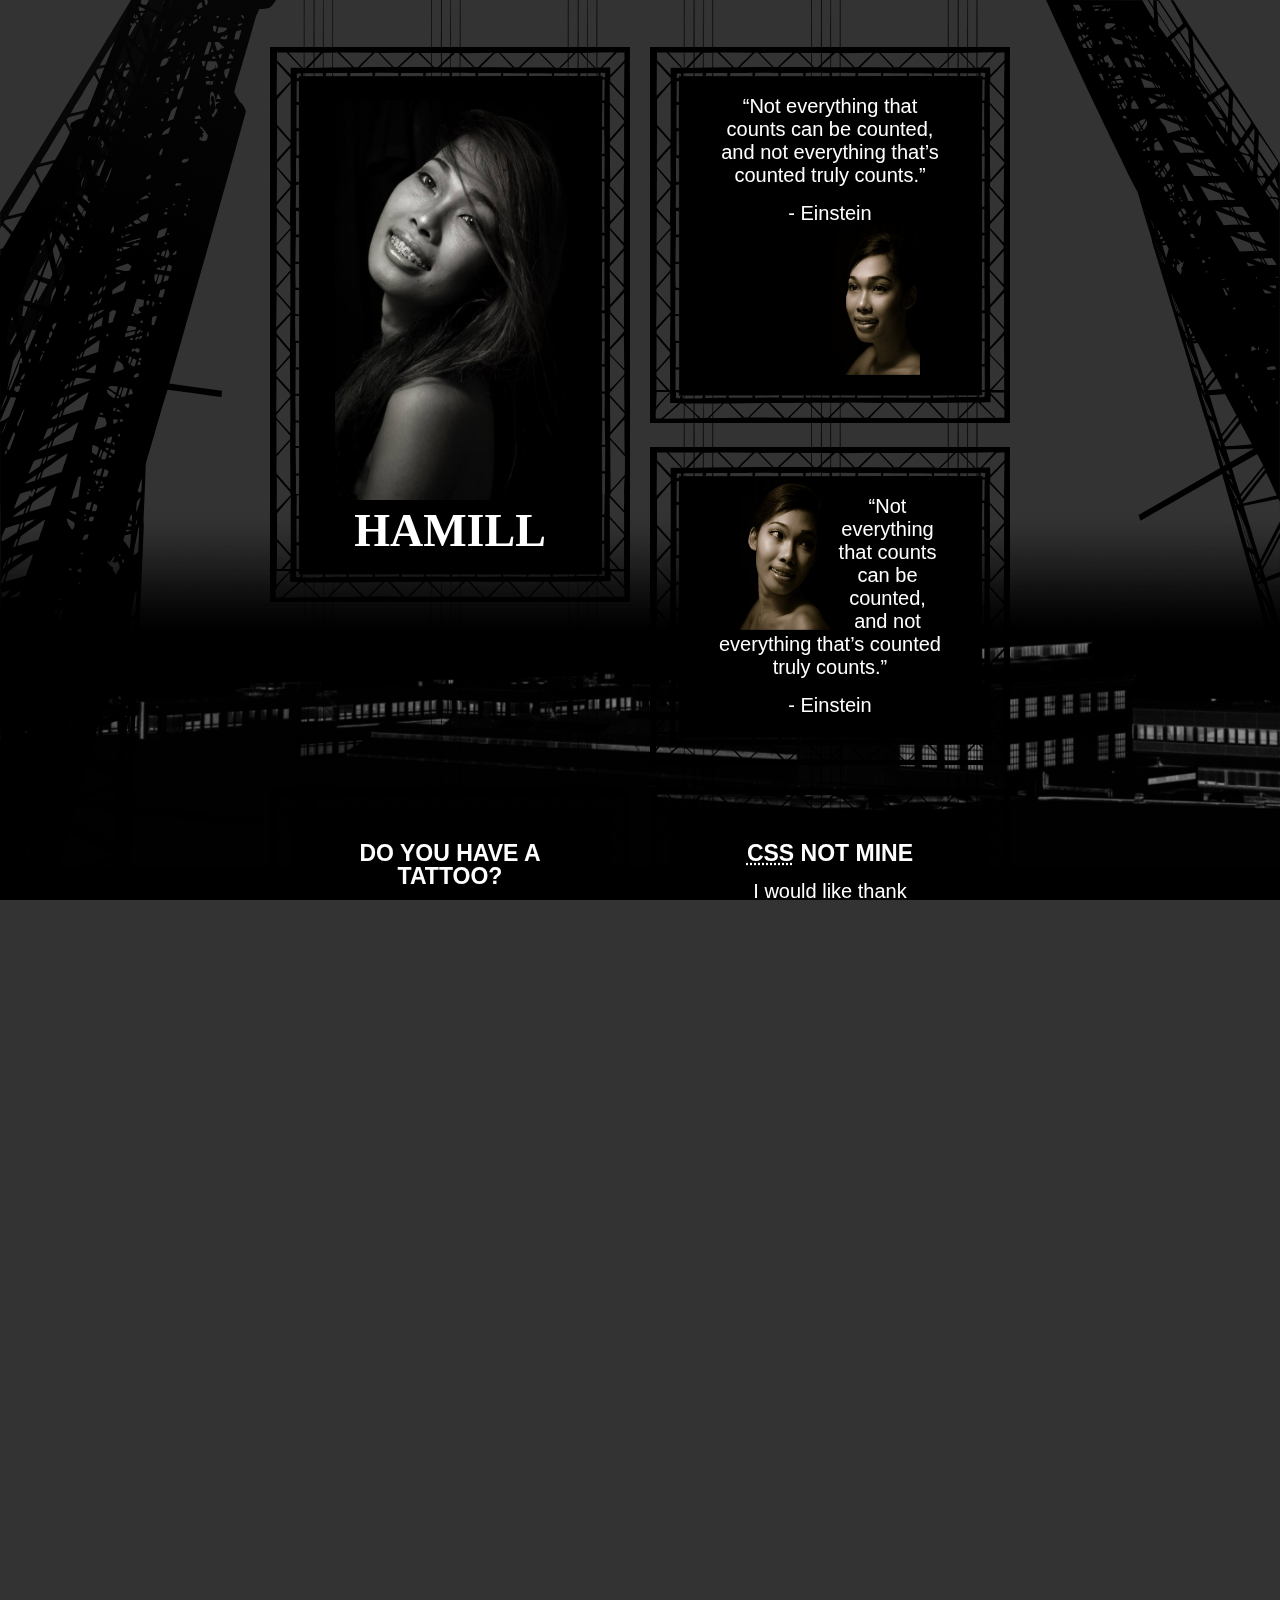
<file: static/index.html>
<!DOCTYPE html>
<html lang="en">
<head>
	<meta charset="utf-8">
	<title>My Personal Website</title>
	<link rel="stylesheet" media="screen" href="css/219/219.css">
</head>


<body id="css-zen-garden">

	<div class="page-wrapper">

		<section class="intro" id="zen-intro">

			<header role="banner">
				
				<h1><img src="images/myphotoBlk.jpg">Hamill</h1>	
			</header>	

			<div class="summary" id="zen-summary" role="article">			
				<p> “Not everything that counts can be counted, and not everything that’s counted truly counts.”</p>
				<p>- Einstein</p>
				<img src="images/mypic1.jpg">
			</div>

			<div class="preamble" id="zen-preamble" role="article">			
				<td> <img src="images/mypic2.jpg"> </td> <td><p> “Not everything that counts can be counted, and not everything that’s counted truly counts.” </p><p class="author">- Einstein</p></td>
			</div>			
		</section>


		<div class="main supporting" id="zen-supporting" role="main">

			<div class="explanation" id="zen-explanation" role="article">
				<h3>Do you have a tattoo?</h3>
				<p><strong>Yes!</strong>, I have a tattoo which was done by my brother last summer. It was on my left arm. A Chrysanthemum that is a symbolic flower in different cultures.</p>
				<p>I'm actually not a fan of tattoos but I just felt to have it done in my skin after I saw an interesting design that was made my brother on onw of this brochures.</p>
			</div>

			<div class="benefits" id="zen-benefits" role="article">
				<h3><abbr title="Cascading Style Sheets">CSS</abbr> not mine</h3>
				<p>I would like thank <a href="csszengarden.com">csszengarden.com</a> for having an amazing templates available to students who would like to explore and improve their skills in web design. Modification was done to match the content of my index or home page.</p>
			</div>

			<div class="requirements" id="zen-requirements" role="article">
				<h3>Kudos to the author!</h3>
				<p>The CSS was created by Dave Shea. It was beautifully done and very interactive.</p>
			</div>

			<div class="participation" id="zen-participation" role="article">
				<h3>Meet my Family!</h3>
				<p>Dabs, He also studied in Asia Pacific College and took up Bachelor of Arts in Multimedia Arts.</p>
				<p>Mcdo, He is a Licensed Criminologist and currently applying in the Philippine National Police.</p>
				<p>Mel Grace, She's an architecture student in Mapua Universiity. She is an artist and a musician. She knows how to play guitar and a choir member in Iglesia ni Cristo also known as mang-aawit</p>
			</div>
		</div>




		<aside class="sidebar" role="complementary">
			<div class="wrapper">
				<div class="design-selection" id="design-selection">
					<h3 class="select">About Me</h3>
					<nav role="navigation">
						<ul>
						<li>
							<a href="/221/" class="design-name">Would you like to know more about me?</a> 
							<a href="resume.html" class="designer-name">View my RESUME</a>
						</li>					
						<li>
							<a href="/220/" class="design-name">Check out what stuff I do</a>
							<a href="hobbies.html" class="designer-name">View my HOBBIES</a>
						</li>					
						<li>
							<a href="/219/" class="design-name">Groups that I belong to</a>
							<a href="organization.html" class="designer-name">View my ORGANIZATIONS</a>
						</li>					
						<li>
							<a href="/218/" class="design-name">Want to be a RAM</a>
							<a href="" class="designer-name">Visit APC Site</a>
						</li>					
						<li>
							<a href="/214/" class="design-name">Photos taken by</a>
							<a href="https://www.instagram.com/daaaaaaaabs/" class="designer-name">Ian Christopher Marinda</a>
						</li>					
					</ul>
					</nav>
				</div>
			</div>
		</aside>
	</div>



	<footer>
		<a href="https://www.facebook.com/HamillMarinda">
			<img src="icons/fb.png"></a>
		<a href="https://www.instagram.com/">
			<img src="icons/ig.png"></a>
		<a href="https://twitter.com/">
			<img src="icons/twitter.png"></a>
		<a href="https://www.linkedin.com/learning/">
			<img src="icons/in.png"></a>
	</footer>



</body>
</html>
</file>
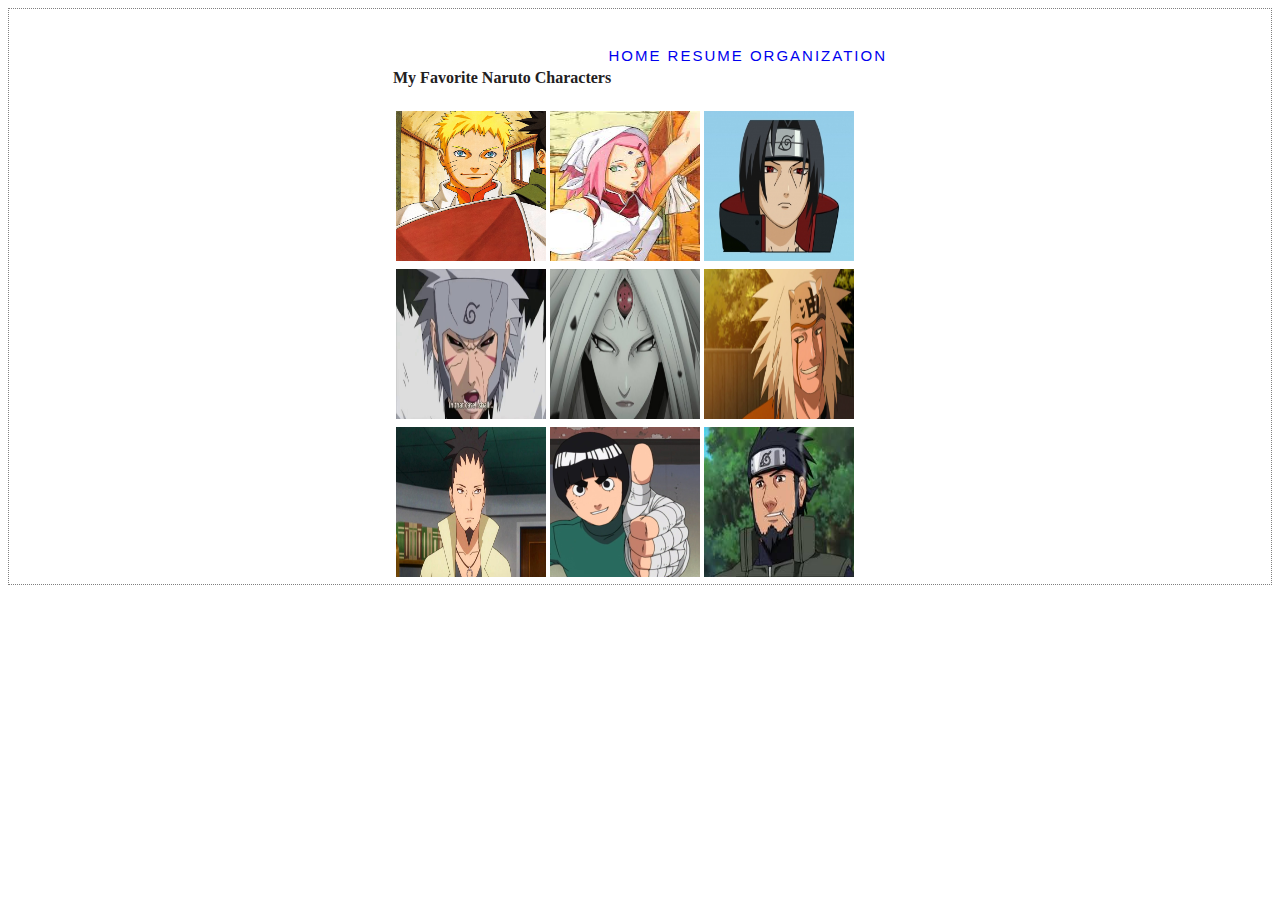
<file: static/hobbies.html>
<!DOCTYPE html>
<html>
<link href= "css/hobbies.css" rel="stylesheet">
<head>
	<title>Hobbies</title>
</head>

<body>

<div class="menu">
		
	<a href="index.html">  Home </a>
 	<a href="resume.html">  Resume </a> 
 	<a href="organization.html">Organization </a> 
	
</div>


<h4>My Favorite Naruto Characters</h4>
<table>
  <tr>
    <td><img src="images/naruto.jpg" style="width:150px;height:150px;">
	</a></td>
	<td><a href="hobbies.html">
				<img src="images/sakura.jpg" style="width:150px;height:150px;">
	</a></td>
	<td><a href="project.html">
				<img src="images/sasuke.jpg" style="width:150px;height:150px;">
	</a></td>    
  </tr>
  
    <tr>
    <td>
				<img src="images/hokage2.jpg" style="width:150px;height:150px;">
	</a></td>
	<td><a href="project.html">
				<img src="images/kaguya.jpg" style="width:150px;height:150px;">
	</a></td>
	<td><a href="project.html">
				<img src="images/jiraiya.jpg" style="width:150px;height:150px;">
	</a></td>    
  </tr>
  
  
    <tr>
    <td><a href="project.html">
				<img src="images/shikamaru.jpg" style="width:150px;height:150px;">
	</a></td>
	<td><a href="project.html">
				<img src="images/rocklee.jpg" style="width:150px;height:150px;">
	</a></td>
	<td><a href="project.html">
				<img src="images/koichi.jpg" style="width:150px;height:150px;">
	</a></td>    
  </tr>


</body>
</html>
</file>
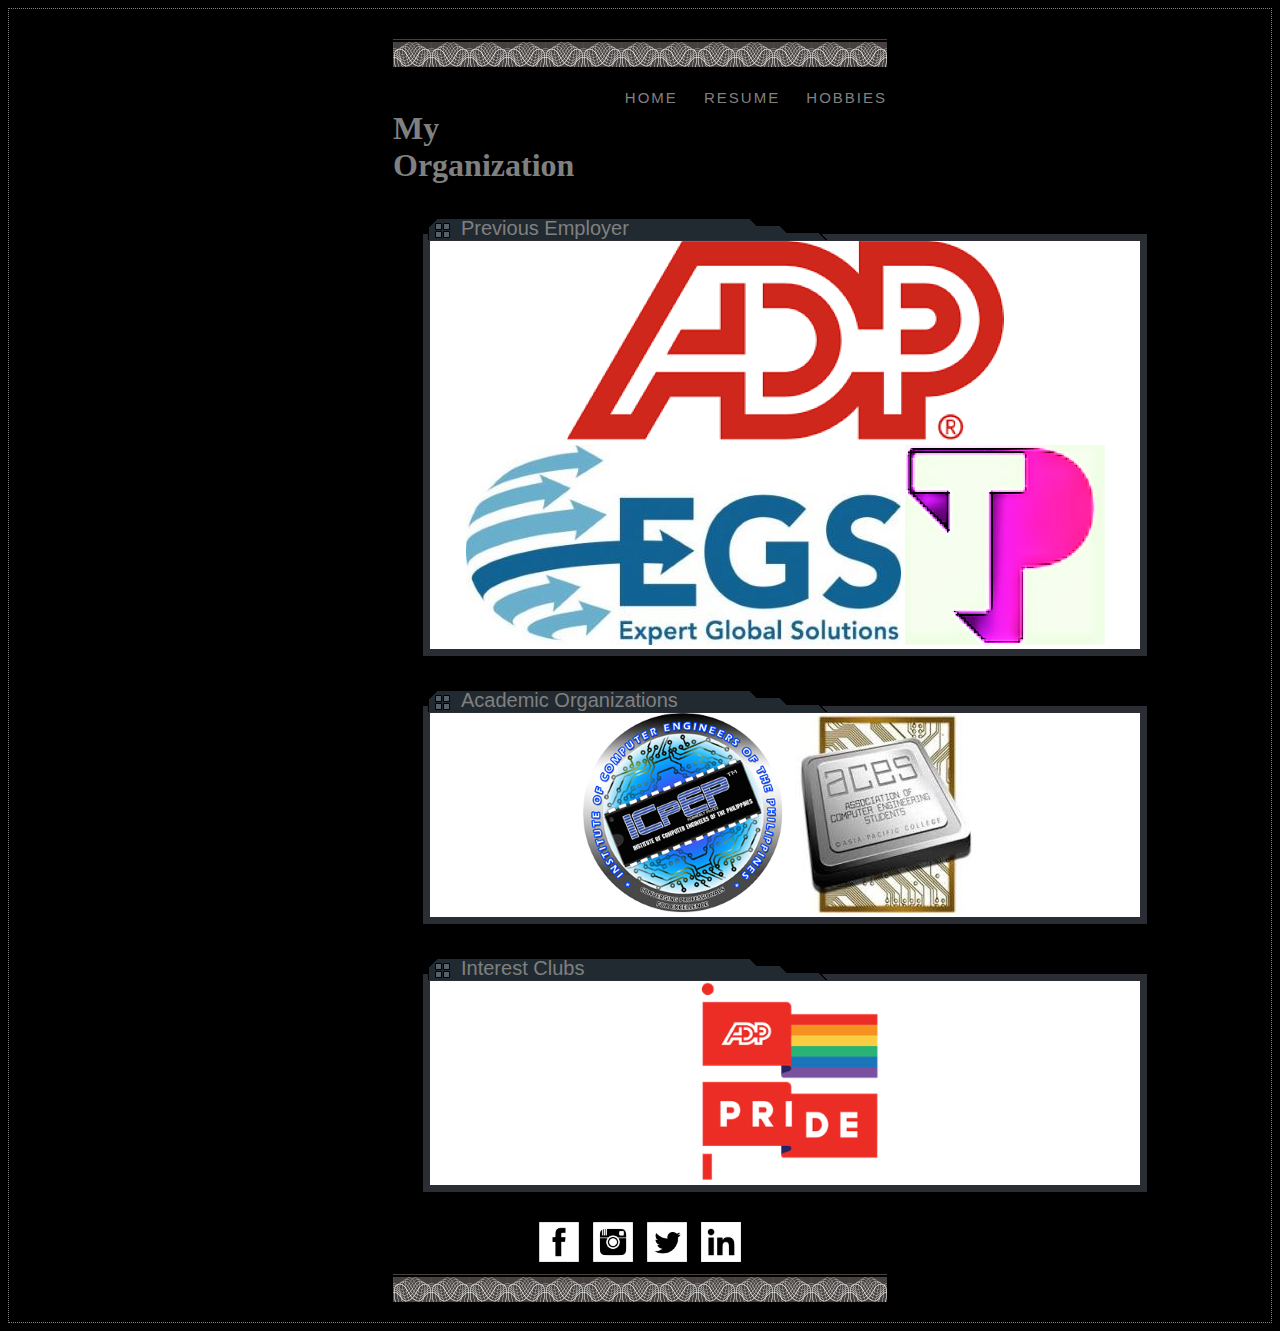
<file: static/organization.html>
<!DOCTYPE html>
<html>
	<link href= "css/organization2.css" rel="stylesheet">

	<head>
		<title>Organizations</title>
	</head>


	<div class="upperboarder" ></div>	 


	<body>


		<div class="menu">		
			<a href="index.html">  Home </a>
			<a href="resume.html">  Resume </a> 
		 	<a href="hobbies.html">  Hobbies </a> 	
		</div>


		<H1>My Organization</H1>


		<div class="content">

			<div class="preamble"><h3>Previous Employer</h3>
				<div class="prev_emp">				
					<img src="images/organization/adplogo.png">
					<img src="images/organization/egslogo.jpg">
					<img src="images/organization/tplogo.png">
				</div>	
			</div>
			<div class="preamble"><h3>Academic Organizations</h3>	
				<div class="acad_org">			
				
					<img src="images/organization/icpep.se.png">
					<img src="images/organization/aces.jpg">	
			</div></div>
			<div class="preamble"><h3>Interest Clubs</h3>			
				<div class="int_club">
					<img src="images/organization/adp pride.png">
				</div></div>	

		</div>


		<footer>
			<a href="https://www.facebook.com/HamillMarinda">
				<img src="icons/fb.png"></a>
			<a href="https://www.instagram.com/">
				<img src="icons/ig.png"></a>
			<a href="https://twitter.com/">
				<img src="icons/twitter.png"></a>
			<a href="https://www.linkedin.com/learning/">
				<img src="icons/in.png"></a>
		</footer>

	</body>
</html>
</file>
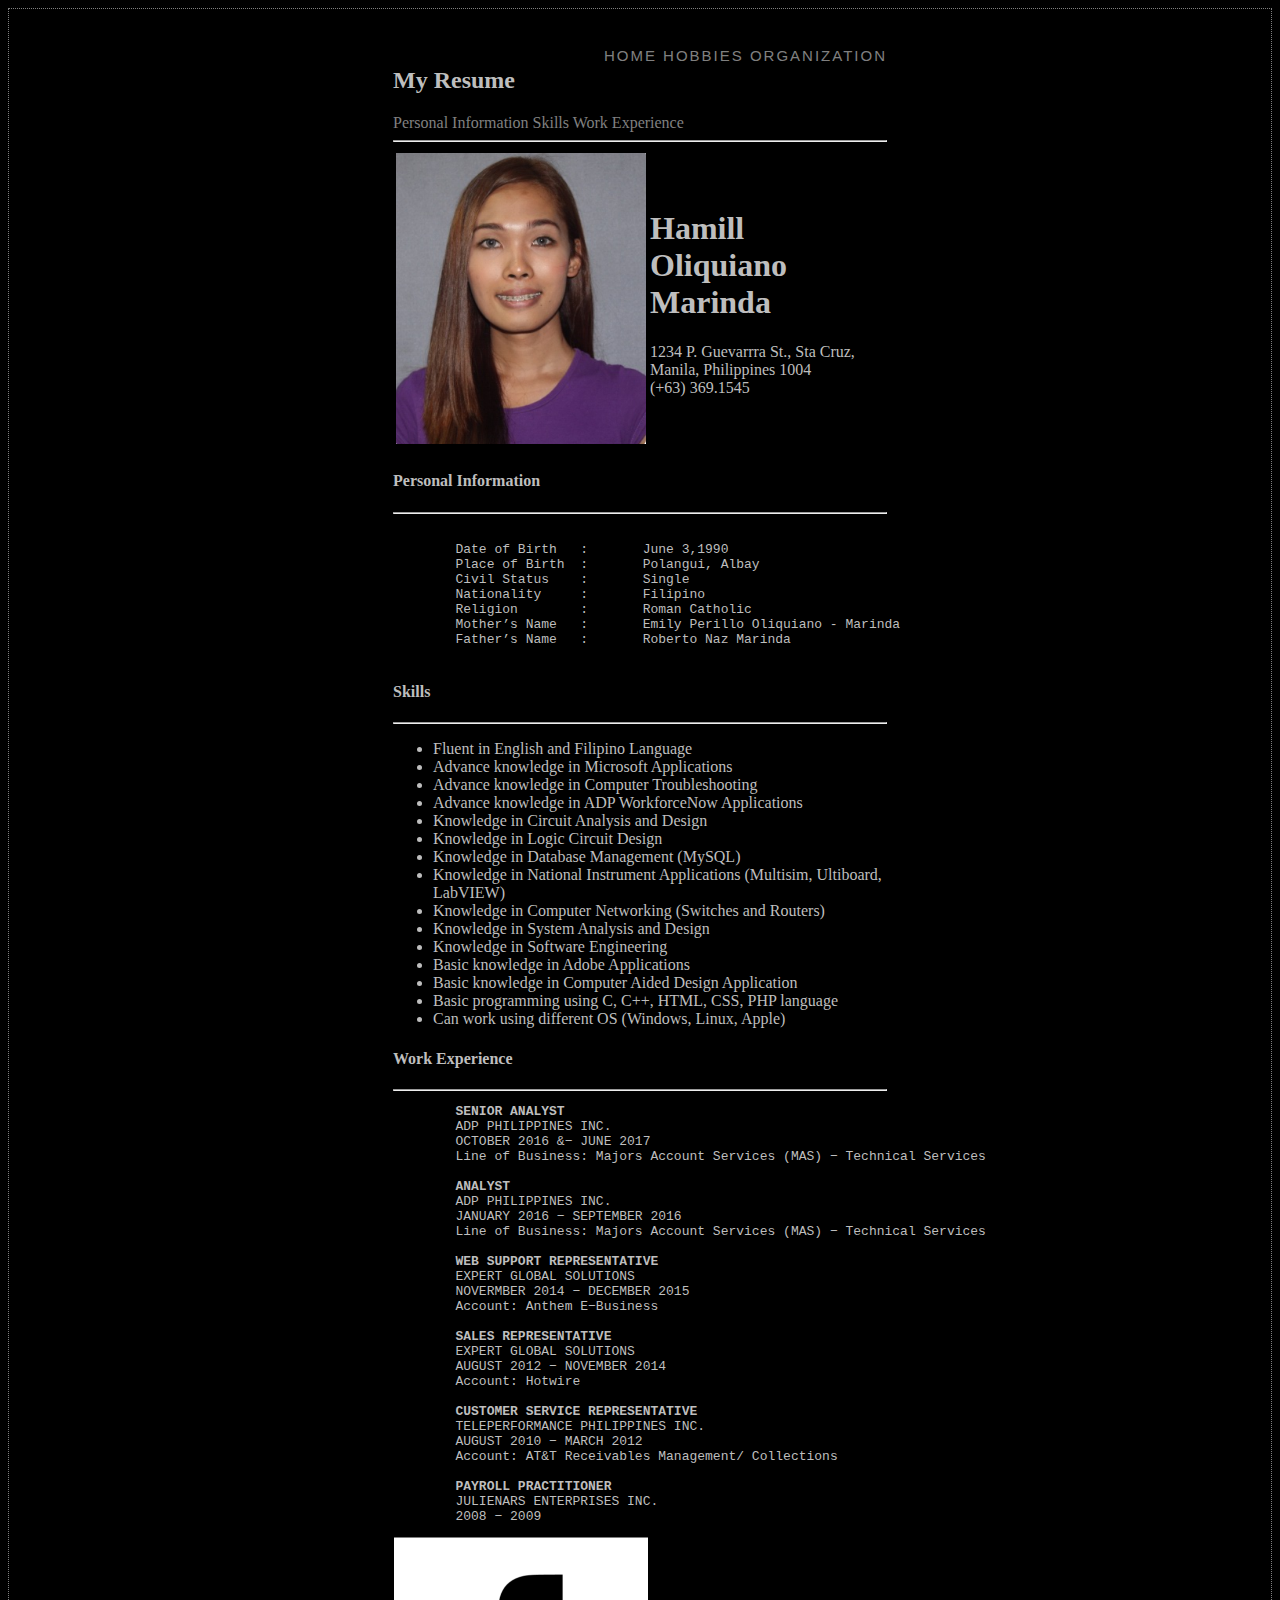
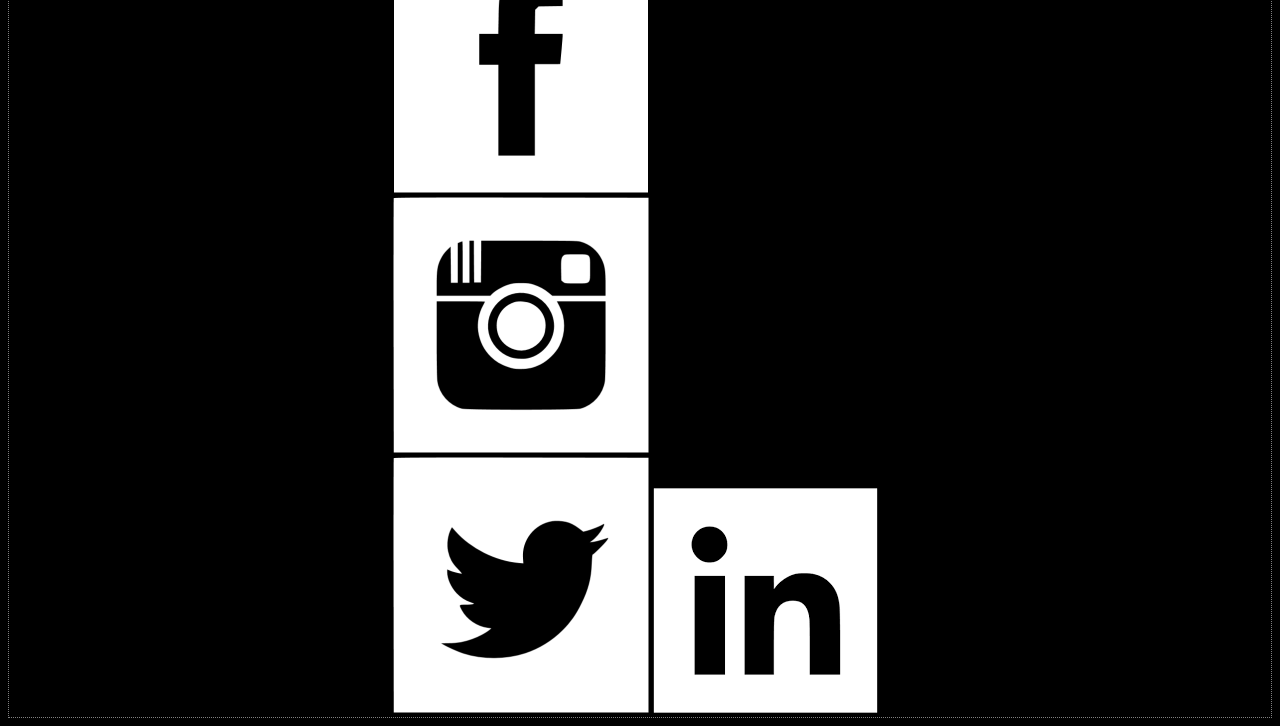
<file: static/resume.html>
<!DOCTYPE html>
<html>
<link href= "css/resume.css" rel="stylesheet">

<head>
	<title>Resume</title>
</head>


<div class="upperboarder" ></div>	

<body>

<div class="menu">	
	<a href="index.html">  Home </a>
 	<a href="hobbies.html">		Hobbies </a> 
 	<a href="organization.html">	Organization </a> 
</div>




<div class="resume_content"> 
	<h2>My Resume</h2>	

 <nav>
	<a class="link" role="button" href="#Personal Information">Personal Information</a>
	<a class="link" role="button" href="#Skills">Skills</a>
	<a class="link" role="button" href="#Work Experience">Work Experience</a>
</nav>

<header>
	<table><tr>	
		<td>
			<div class="resume_photo">
				<img src="images/myphoto.png" >
			</div>
			
		</td>
	<td>
	<h1>Hamill Oliquiano Marinda</h1>
	<p class="address">
	1234 P. Guevarrra St., Sta Cruz, Manila, Philippines 1004<br>
	(+63) 369.1545
	</p>
	</td>
				
	</tr>
	<hr>
	</table>
</header>


	
	<a name="Personal Information"></a>
	<h4>Personal Information</h4>	
	<hr>
	<pre>		
	Date of Birth	:	June 3,1990
	Place of Birth	:	Polangui, Albay
	Civil Status	:	Single
	Nationality	:	Filipino
	Religion 	:	Roman Catholic
	Mother&rsquo;s Name	:	Emily Perillo Oliquiano - Marinda
	Father&rsquo;s Name	:	Roberto Naz Marinda
	</pre>



<a name="Skills"></a>	
<h4>Skills</h4>	
<hr>	
<ul>
	 <li>Fluent in English and Filipino Language</li>
	 <li>Advance knowledge in Microsoft Applications</li>
	 <li>Advance knowledge in Computer Troubleshooting</li>
	 <li>Advance knowledge in ADP WorkforceNow Applications</li>
	 <li>Knowledge in Circuit Analysis and Design</li>
	 <li>Knowledge in Logic Circuit Design </li>
	 <li>Knowledge in Database Management (MySQL)</li>
	 <li>Knowledge in National Instrument Applications (Multisim, Ultiboard, LabVIEW)</li>
	 <li>Knowledge in Computer Networking (Switches and Routers)</li>
	 <li>Knowledge in System Analysis and Design</li>
	 <li>Knowledge in Software Engineering</li>
	 <li>Basic knowledge in Adobe Applications</li>
	 <li>Basic knowledge in Computer Aided Design Application</li>
	 <li>Basic programming using C, C++, HTML, CSS, PHP language </li>
	 <li>Can work using different OS (Windows, Linux, Apple)</li>
</ul>


<a name="Work Experience"></a>	
<h4>Work Experience</h4>
<hr>
<pre>
	<strong>SENIOR ANALYST</strong>
	ADP PHILIPPINES INC.
	OCTOBER 2016 &&minus; JUNE 2017	
	Line of Business: Majors Account Services (MAS) &minus; Technical Services  

	<strong>ANALYST </strong>
	ADP PHILIPPINES INC.
	JANUARY 2016 &minus; SEPTEMBER 2016	
	Line of Business: Majors Account Services (MAS) &minus; Technical Services  

	<strong>WEB SUPPORT REPRESENTATIVE</strong>
	EXPERT GLOBAL SOLUTIONS 
	NOVERMBER 2014 &minus; DECEMBER 2015	
	Account: Anthem E&minus;Business

	<strong>SALES REPRESENTATIVE</strong>
	EXPERT GLOBAL SOLUTIONS
	AUGUST 2012 &minus; NOVEMBER 2014
	Account: Hotwire

	<strong>CUSTOMER SERVICE REPRESENTATIVE</strong>
	TELEPERFORMANCE PHILIPPINES INC.
	AUGUST 2010 &minus; MARCH 2012
	Account: AT&T Receivables Management/ Collections

	<strong>PAYROLL PRACTITIONER</strong>
	JULIENARS ENTERPRISES INC.
	2008 &minus; 2009
</pre>
</div>

<div class="icon">
	<a href="https://www.facebook.com/HamillMarinda">
		<img src="icons/fb.png"></a>
	<a href="https://www.instagram.com/">
		<img src="icons/ig.png"></a>
	<a href="https://twitter.com/">
		<img src="icons/twitter.png"></a>
	<a href="https://www.linkedin.com/learning/">
		<img src="icons/in.png"></a>
	<br>
</div>

</body>
</html>
</file>
<file: static/css/219/219.css>
@import url("219-keyframes.css");
@import url("219-base.css");
@import url("219-400.css") all and (min-width: 400px);
@import url("219-800.css") all and (min-width: 800px) and (max-width: 1366px);
@import url("219-1367.css") all and (min-width: 1367px);
@import url("219-1600.css") all and (min-width: 1600px);
@import url("219-fix1.css") all and (min-width: 1367px);
@import url("219-fix2.css") all and (min-width: 1367px);
@import url("219-bg.css") all and (min-width: 400px);

.intro img{width:250px;height:400px; float:center}
.summary img{width:90px;height:150px; float:right; padding-right: 40px;}
.preamble img{width:90px;height:150px; float:left; padding-left: 40px}

footer img{width: 50px; height: 50px;}
</file>
<file: static/css/hobbies.css>
.menu{
    font-family: 'IBM Plex Sans Condensed', sans-serif;
    color:#2A2D34;
    font-size: 15px;
    float: right;
    text-transform: uppercase;
    letter-spacing: 2px;
    padding-right: : 10%;
}

a:link {
  text-decoration: none;
}

a:visited {
  text-decoration: none;
}

a:hover {
  text-decoration: ;
}

a:active {
  text-decoration: underline;
}

body {
    border: 1px dotted gray;
    padding-left: 30%;
    padding-right: 30%;
    padding-top: 3%;
    color: #22201e;
</file>
<file: static/css/organization2.css>
a:link {
  text-decoration: none;
  word-spacing: 1px;
  color: gray;
}

a:visited {
  text-decoration: none;
  color: white;
}

a:hover {
  background-color: white;
  color: black;
}

a:active {
  text-decoration: none;
}


body {
 border: 1px dotted gray;
 padding-left: 30%;
 padding-right: 30%;
 background-color: black;
 color:gray;
}


.prev_emp, .acad_org, .int_club{border-color: gray; border-width: 3px;}


h1{
  margin-left: px;
  margin-top: 10%px;
}

h2{
  font-size: 25px;
  font-family: 'IBM Plex Sans Condensed', sans-serif;
  text-transform: uppercase;
  text-align: left;
  margin-top: 10%;
}


h4{
  margin-top: 30px;
  color: white;
}



html{ 
  color: black;
 }


hr{
  width: 100%;
}


.menu{
  font-family: 'IBM Plex Sans Condensed', sans-serif;
  color:#2A2D34;
  font-size: 15px;
  float: right;
  text-transform: uppercase;
  display: inline-block;
  letter-spacing: 2px;
  padding-right: : 10%;
  word-spacing:  50px;
  margin-bottom:  10%;
}

.menu a{
  word-spacing:  20px;
}



.upperboarder{
  background: transparent url(footer.png) repeat-x;
  background-position: top;
  text-align: center;
  height: 80px;
}


footer{
  height: 80px;
  margin-top: 5px;
  margin-bottom: 20px;
  word-spacing: 10px;
  object-position: center;
  text-align:  center;
  background: transparent url(footer.png) repeat-x;
  background-position: bottom;
}

footer img{
  width: 40px;
  height: 40px;  
}

.preamble {
  margin: 50px 0px 30px 30px;
  width: 710px;
  border: 7px solid gray;
  border-color: rgba(42, 45, 52, 1);
  background-color:white;
  text-align: center;
  position: relative;
  }


  .preamble h3 {
  width: 400px;
  margin: 0px;
  padding: 0px 0px 0px 34px;
  background: url(to_h3back_04.gif) no-repeat left top;
  line-height: 24px;
  text-align: left;
  position: absolute;
  top: -24px;
  z-index: 1;
  left: -3px;
  height: 23px;
  font: 20px Arial, Helvetica, sans-serif;
}
</file>
<file: static/css/resume.css>
html{
	background-color: black;
}


.menu{
    font-family: 'IBM Plex Sans Condensed', sans-serif;
    color:#2A2D34;
    font-size: 15px;
    float: right;
    text-transform: uppercase;
    letter-spacing: 2px;
    padding-right: : 10%;
}

a:link {
  text-decoration: none;
  color: gray;
}

a:visited {
  text-decoration: none;
  color: White;
  text-decoration: bold ;
}

a:hover {
  text-decoration: ;
}

a:active {
  text-decoration: underline;
}

.icon{
     float: below;
     border-image-width: 100px;
     background-color:;
	margin-top: 5px;

}

body {
     border: 1px dotted gray;
     padding-left: 30%;
     padding-right: 30%;
     padding-top: 3%;
     color: #BEBEBE;
</file>
